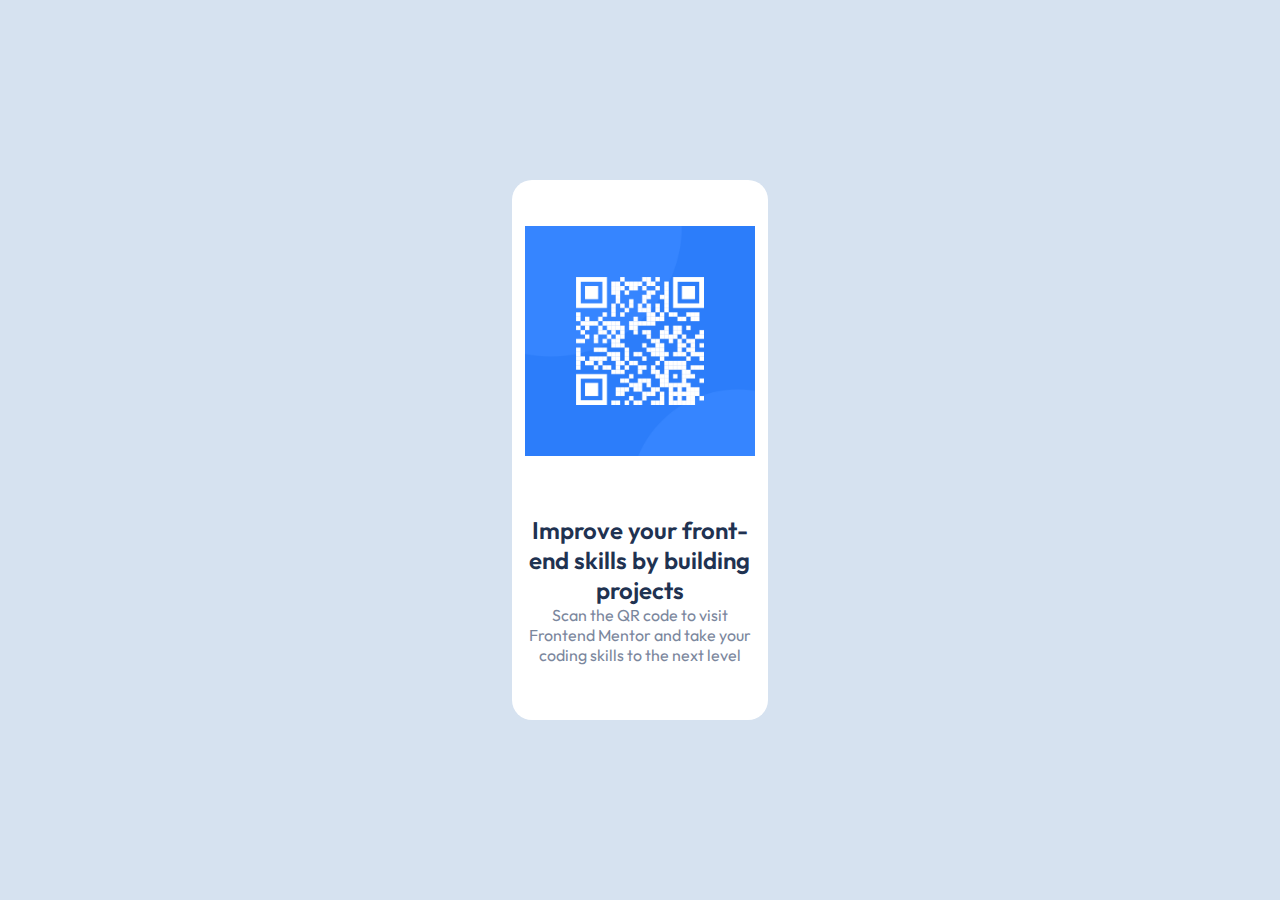
<file: QR_code_component/index.html>
<!DOCTYPE html>
<html lang="en">
<head>
  <meta charset="UTF-8">
  <meta name="viewport" content="width=device-width, initial-scale=1.0"> <!-- displays site properly based on user's device -->

  <link rel="icon" type="image/png" sizes="32x32" href="./images/favicon-32x32.png">
  <link rel="preconnect" href="https://fonts.googleapis.com">
  <link rel="preconnect" href="https://fonts.gstatic.com" crossorigin>
  <link href="https://fonts.googleapis.com/css2?family=Outfit&display=swap" rel="stylesheet">
  <link rel="stylesheet" href="style.css">
  
  <title>Frontend Mentor | QR code component</title>

  <!-- Feel free to remove these styles or customise in your own stylesheet 👍 -->
 
</head>
<body>

  <!-- Improve your front-end skills by building projects

  Scan the QR code to visit Frontend Mentor and take your coding skills to the next level
   -->
  <div class="main center">
    <div class="container">
      <div class="image"></div>
      <div class="data">
        <div class="first_data">
          Improve your front-end skills by building projects
        </div>
        <div class="second_data">
          Scan the QR code to visit Frontend Mentor and take your coding skills to the next level
        </div>
      </div>
    </div>
  </div>
</body>
</html>
</file>
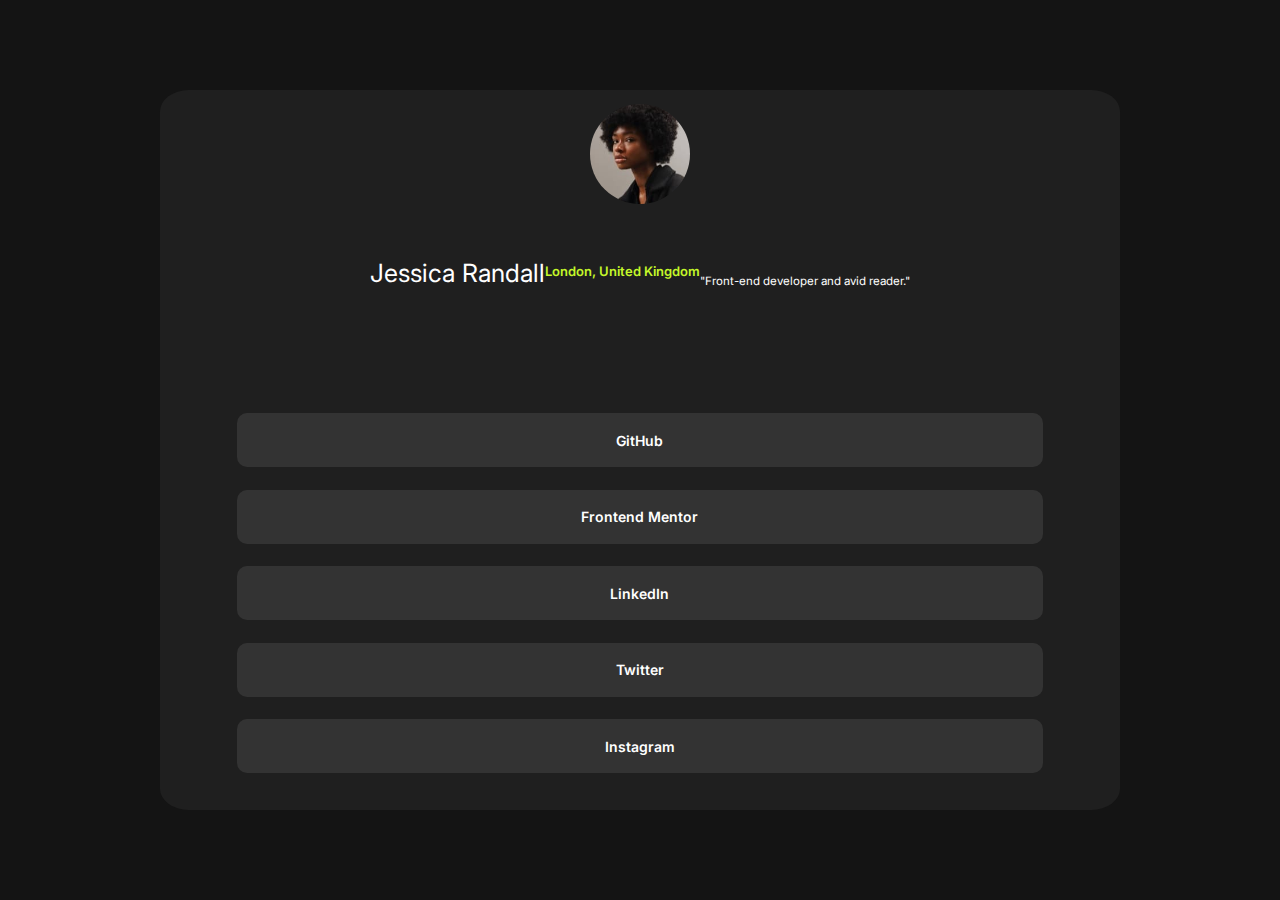
<file: social_links/index.html>
<!DOCTYPE html>
<html lang="en">
<head>
  <meta charset="UTF-8">
  <meta name="viewport" content="width=device-width, initial-scale=1.0"> <!-- displays site properly based on user's device -->

  <link rel="icon" type="image/png" sizes="32x32" href="./assets/images/favicon-32x32.png">
  <link rel="stylesheet" href="style.css">
  <link rel="preconnect" href="https://fonts.googleapis.com">
  <link rel="preconnect" href="https://fonts.gstatic.com" crossorigin>
  <link href="https://fonts.googleapis.com/css2?family=Inter:wght@500&display=swap" rel="stylesheet">
  <title>Frontend Mentor | Social links profile</title>

</head>
<body>
    <div class="conatiner">
      <div class="profile"></div>
      <div class="info">
        <span class="head">Jessica Randall</span>
        <span class="add">London, United Kingdom</span>
        <span id="bio">"Front-end developer and avid reader."</span>
      </div>
      <div class="links">
        <div class="button">GitHub</div>
        <div class="button">Frontend Mentor</div>
        <div class="button">LinkedIn</div>
        <div class="button">Twitter</div>
        <div class="button">Instagram</div>
      </div>
    </div>
</body>
</html>
</file>
<file: QR_code_component/style.css>
body{
    margin: 0;
    padding: 0;
    font-family: 'Outfit', sans-serif;
    box-sizing: border-box;
    width: 100%;
    /* height: 200%; */
    
}

.main{
    width: 100vw;
    height: 100vh;
    display: flex;
    flex-direction: row;
    justify-content: center;
    align-items: center;
    background-color: hsl(212, 45%, 89%);
}

.container{
    width: 20vw;
    height: 60vh;
    background-color: hsl(0, 0%, 100%);
    border-radius: 20px;    
    display: flex;
    flex-wrap: wrap;
    justify-content: center;    
} 

.image{
    width: 19vw;
    height: 33vh;
    background-image: url("./images/image-qr-code.png");
    background-position: center;
    background-size: 100%;
    background-repeat: no-repeat;
    border-radius: 5%;
    margin: 5% 5% 0 5%;
    /* background-color: antiquewhite; */
}

.data{
    width: 22vw;
    height: 20vh;
    display: flex;
    justify-content: center;
    flex-wrap: wrap;
    /* background-color: antiquewhite; */
}

.first_data{
    height: 10vh;
    width: 90%;
    font-size: 1.5rem;
    text-align: center;
    font-weight: 600;
    color: hsl(218, 44%, 22%);
   
}

.second_data{
    height: 10vh;
    width: 90%;
    font-size: 1rem;
    text-align: center;
    color: hsl(220, 15%, 55%);
}


@media ( 0 <= width <= 380px){
    .container{
        width: 90vw;
        display: flex;
        flex-wrap: wrap;
        justify-content: center;
    }
    .image{
        width: 90vw;
        /* height: 35vh; */
        background-image: url("./images/image-qr-code.png");
        background-position: center;
        background-size: 100%;
        background-repeat: no-repeat;
        border-radius: 5%;
        margin: 5% 5% 0 5%;
        /* margin-top: 5%; */
    }
    
    .data{
        width: 90vw;
        height: 25%;
        display: flex;
        justify-content: center;
        flex-wrap: wrap;
    }
    
    .first_data{
        height: 50%;
        width: 80%;
        font-size: 1.5rem;
        text-align: center;
        font-weight: 600;
        color: hsl(218, 44%, 22%);
       
    }
    
    .second_data{
        height: 50%;
        width: 80%;
        font-size: 1rem;
        text-align: center;
        color: hsl(220, 15%, 55%);
    }
}

@media ( 380 < width <= 900px){
    .container{
        width: 90vw;
        /* display: flex;
        flex-wrap: wrap;
        justify-content: center; */
    }
    .image{
        width: 90vw;
        /* height: 35vh;
        background-image: url("./images/image-qr-code.png");
        background-position: center;
        background-size: 100%;
        background-repeat: no-repeat;
        border-radius: 5%;
        margin: 5% 5% 0 5%; */
        /* margin-top: 5%; */
    }
    
    .data{
        width: 90vw;
        height: 25%;
        display: flex;
        justify-content: center;
        flex-wrap: wrap;
    }
    
    .first_data{
        height: 50%;
        width: 80%;
        font-size: 1.5rem;
        text-align: center;
        font-weight: 600;
        color: hsl(218, 44%, 22%);
       
    }
    
    .second_data{
        height: 50%;
        width: 80%;
        font-size: 1rem;
        text-align: center;
        color: hsl(220, 15%, 55%);
    }
}
</file>
<file: social_links/style.css>
*{
    padding: 0;
    margin: 0;
    box-sizing: border-box;
    font-family: 'Inter', sans-serif;
}
body{
    width: 100vw;
    height: 100vh;
    background-color: hsl(0, 0%, 8%);
    display: flex;
    justify-content: center;
    align-items: center;
}
.conatiner{
    background-color: hsl(0, 0%, 12%);
    width: 75vw;
    height: 80vh;
    border-radius: 3%;
    display: flex;
    flex-wrap: wrap;
    justify-content: center;
    /* flex-direction: column; */
    align-items: center;
}

.profile{
    height: 100px;
    width: 100px;
    border-radius: 50%;
    /* background-color: aliceblue; */
    background-image: url("./assets/images/avatar-jessica.jpeg");
    background-position: center;
    background-repeat: no-repeat;
    background-size: 100%;
    /* margin-top: 8%; */
}

.info{
    width: 70vw;
    height: 9vh;
    /* background-color: aquamarine; */
    /* margin-bottom: 2%; */
    display: flex;
    align-items: center;
    flex-wrap: wrap;
    justify-content: center;
    /* margin-top: 5%; */
    color: hsl(0, 0%, 100%);
}
.links{
    width: 70vw;
    height: 45vh;
    /* background-color: aliceblue; */
    display: flex;
    justify-content: space-evenly;
    flex-direction: column;
    align-items: center;
    margin-top: 5%;
}
.add{
    height: 20px;
    font-size: 13px;
    color: hsl(75, 94%, 57%);
    margin: 2% 0;
    font-weight: 600;
}

.head{
    display: block;
    font-size: 25px;
    height: 30px;
    /* background-color: aqua; */
    /* font-style: 600; */
    
}


#bio{
    padding-top: 15px;
    font-size: 11.5px;
}

.button{
    width: 90%;
    height: 6vh;
    /* margin-bottom: 5%; */
    /* padding-top: 5%; */
    background-color: hsl(0, 0%, 20%);
    border-radius: 10px;
    display: flex;
    justify-content: center;
    align-items: center;
    color: hsl(0, 0%, 100%);
    font-weight: 600;
    font-size: 14px;
}
</file>
